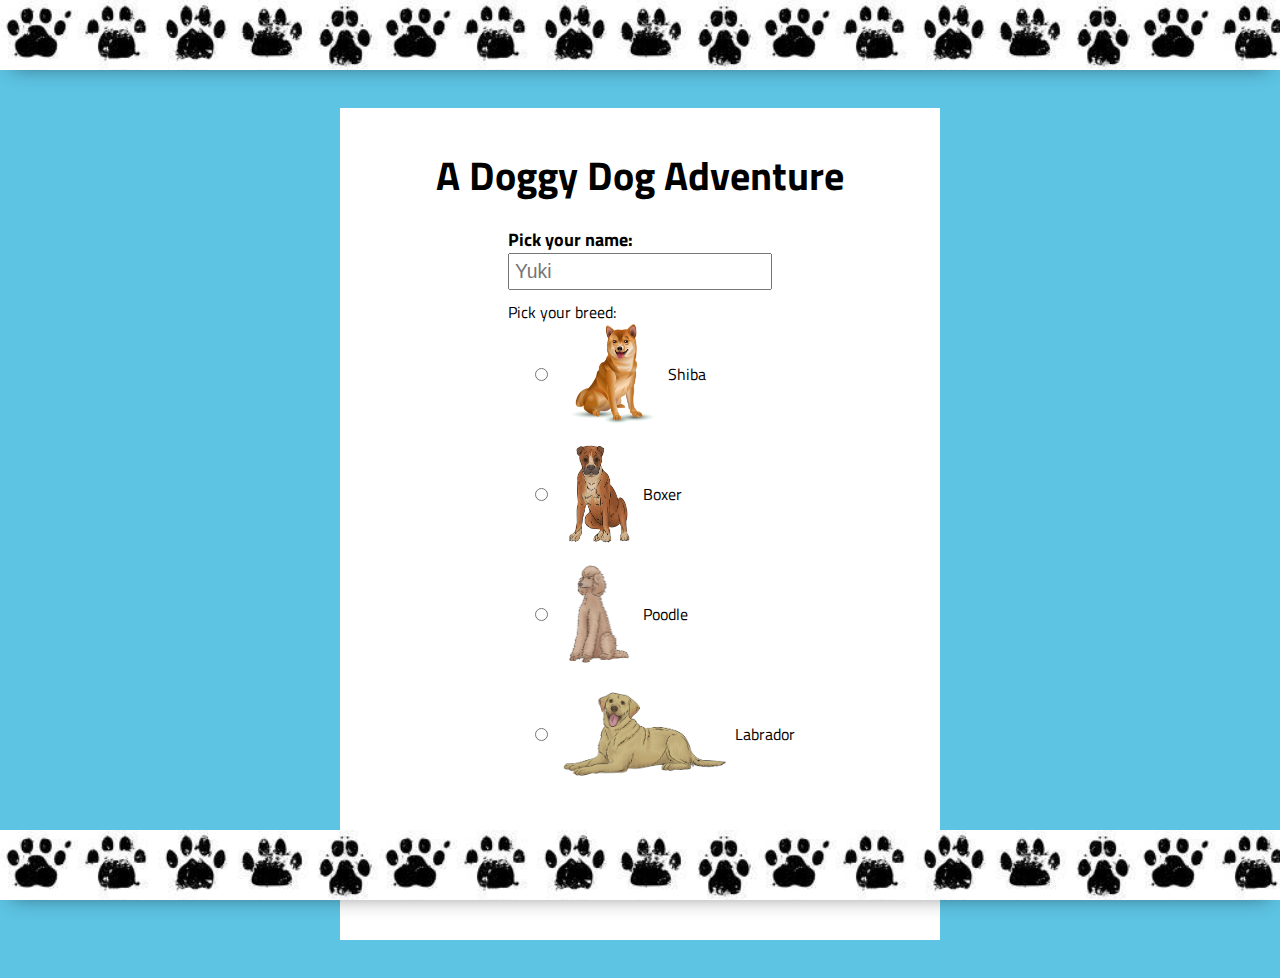
<file: index.html>
<!DOCTYPE html>
<html lang="en">

<head>
    <meta charset="UTF-8">
    <meta name="viewport" content="width=device-width, initial-scale=1.0">
    <meta http-equiv="X-UA-Compatible" content="ie=edge">
    <link href="https://fonts.googleapis.com/css2?family=Titillium+Web:wght@300&display=swap" rel="stylesheet">
    <link rel="stylesheet" href="styles/reset.css">
    <link rel="stylesheet" href="styles/style.css">
    <link rel="stylesheet" href="styles/home.css">
    <title>A Doggy Dog Adventure</title>
</head>

<body>
    <header>
    </header>
    <main>
        <section class="main-section">
            <h3>A Doggy Dog Adventure</h3>
            <h2></h2>
            <form id="form">
                <p class="text-prompt">
                    <label>Pick your name:<input name="name" placeholder="Yuki"/></label>
                </p>
                <fieldset>
                    <legend>Pick your breed:</legend>
                    <p id="avatars">
                        <label>
                            <input type="radio" name="breed" value="shiba">
                            <img src="./assets/shiba.png" alt="Shiba Inu">
                            Shiba
                        </label>
                        <label>
                            <input type="radio" name="breed" value="boxer">
                            <img src="./assets/boxer.png" alt="Boxer">
                            Boxer
                        </label>
                        <label>
                            <input type="radio" name="breed" value="poodle">
                            <img src="./assets/poodle.png" alt="Poodle">
                            Poodle
                        </label>
                        <label>
                            <input type="radio" name="breed" value="labrador">
                            <img src="./assets/labrador.png" alt="Labrador Retrevier">
                            Labrador
                        </label>
                    </p>
                </fieldset>
                <!-- <label>
                    <select name="breed">
                        <option value="shiba">Shiba</option>
                        <option value="boxer">Boxer</option>
                        <option value="poodle">Poodle</option>
                        <option value="labrador">Labrador</option>
                    </select>
                </label> -->
            <div class="button">
                <button></button>Play!
            </div>
            </form>
        </section>
    </main>
    <footer>
        <div></div>
    </footer>

    <script type="module" src="./form.js"></script>
</body>

</html>
</file>
<file: styles/style.css>
/* body, html {
    margin: 0 auto;
} */

body {
    --color1: #ffffff;
    --color2: #5dc4e4;
    --color3: #ffffff;
    --color4: #ffffff;
    --color5: #ffffff;
    
    --header-height: 70px;
    --shadow: 0px 10px 20px -12px rgba(0,0,0,0.45);
    --gutter: 30px;
    --footer-height: 70px;
    
    font-family: 'Titillium Web', sans-serif;
    background-color: var(--color2);
    /* background-image: url(/assets/paw-print-banner.png); */
}

* {
    box-sizing: border-box;
}

/* .hidden {
    display: none;
} */

header, main {
    padding: 8px;
}

main {
    display: flex;
    flex-direction: column;
    flex-wrap: wrap;
    justify-content: center;
    align-items: center;
}

section {
    background-color: var(--color5);
    width: 600px;
    max-width: 80%;
    display: flex;
    flex-direction: column;
    justify-content: center;
    align-items: center;
    padding-top: var(--gutter);
    padding-bottom: var(--gutter);
    margin-top: var(--gutter);
    margin-bottom: var(--gutter);
    border: solid 2px var(--color1);
}

header {
    display: flex;
    justify-content: center;
    background-color: var(--color3);
    height: var(--header-height);
    box-shadow: var(--shadow);
    background-image: url(../assets/paw-print-banner.png);
    /* opacity: 0.70; */
}

content {
    width: 80%;
}

footer {
    position: fixed;
    width: 100%;
    bottom: 0;
    height: var(--footer-height);
    display: flex;
    justify-content: flex-end;
    background-color: var(--color3);
    box-shadow: var(--shadow);
    background-image: url(../assets/paw-print-banner.png);
}


button {
    display: flex;
    align-items: center;
    justify-content: center;
    background-image: url(../assets/paw-print.png);
    border: none;
    height: 64px;
    width: 64px;
    transform: rotate(25deg);
    margin-right: 10px;
    border-radius: 30px;
}

button:hover {
    transform: rotate(-25deg);
    opacity: 0.75;
}

.button {
    display: flex;
    align-items: center;
    justify-content: center;
    text-align: center;
    font-weight: bolder;
    color: black;
    font-size: 18px;
    width: 200px;
    height: 84px;
    margin-top: 20px;
}
</file>
<file: styles/home.css>
/* add home page styles here */
h3 {
    /* height: var(--header-height); */
    margin-top: 5px;
    margin-bottom: 10px;
    font-size: 40px;
    font-weight: bolder;
    color: black;
}

.text-prompt {
    display: block;
    margin: 10px 0;
}

.text-prompt label {
    display: block;
    margin-bottom: 5px;
    font-size: 1.1em;
    font-weight: bolder;
}

.text-prompt input {
    display: block;
    padding: 5px;
    font-size: 1.1em;
}

#avatars {
    display: flex;
    align-items: center;
    flex-wrap: wrap;
    width: 5px;
}

#avatars label {
    display: flex;
    /* flex-direction: column; */
    /* flex-wrap: wrap; */
    align-items: center;
    justify-content: center;
    margin: 0 20px 20px;
}

#avatars input, #avatars img {
    margin: 0 7px;
    
}

img {
    width: auto;
    height: 100px;
}

/* button {
    display: flex;
    align-items: center;
    justify-content: center;
    background-image: url(/assets/paw-print.png);
    border: none;
    color: #50c24d;
    height: 64px;
    width: 64px;
    transform: rotate(40deg);
    margin-right: 20px;
} */

.button {
    display: flex;
    align-items: center;
    justify-content: center;
    text-align: center;
    font-weight: bolder;
    color: black;
    font-size: 18px;
}
</file>
